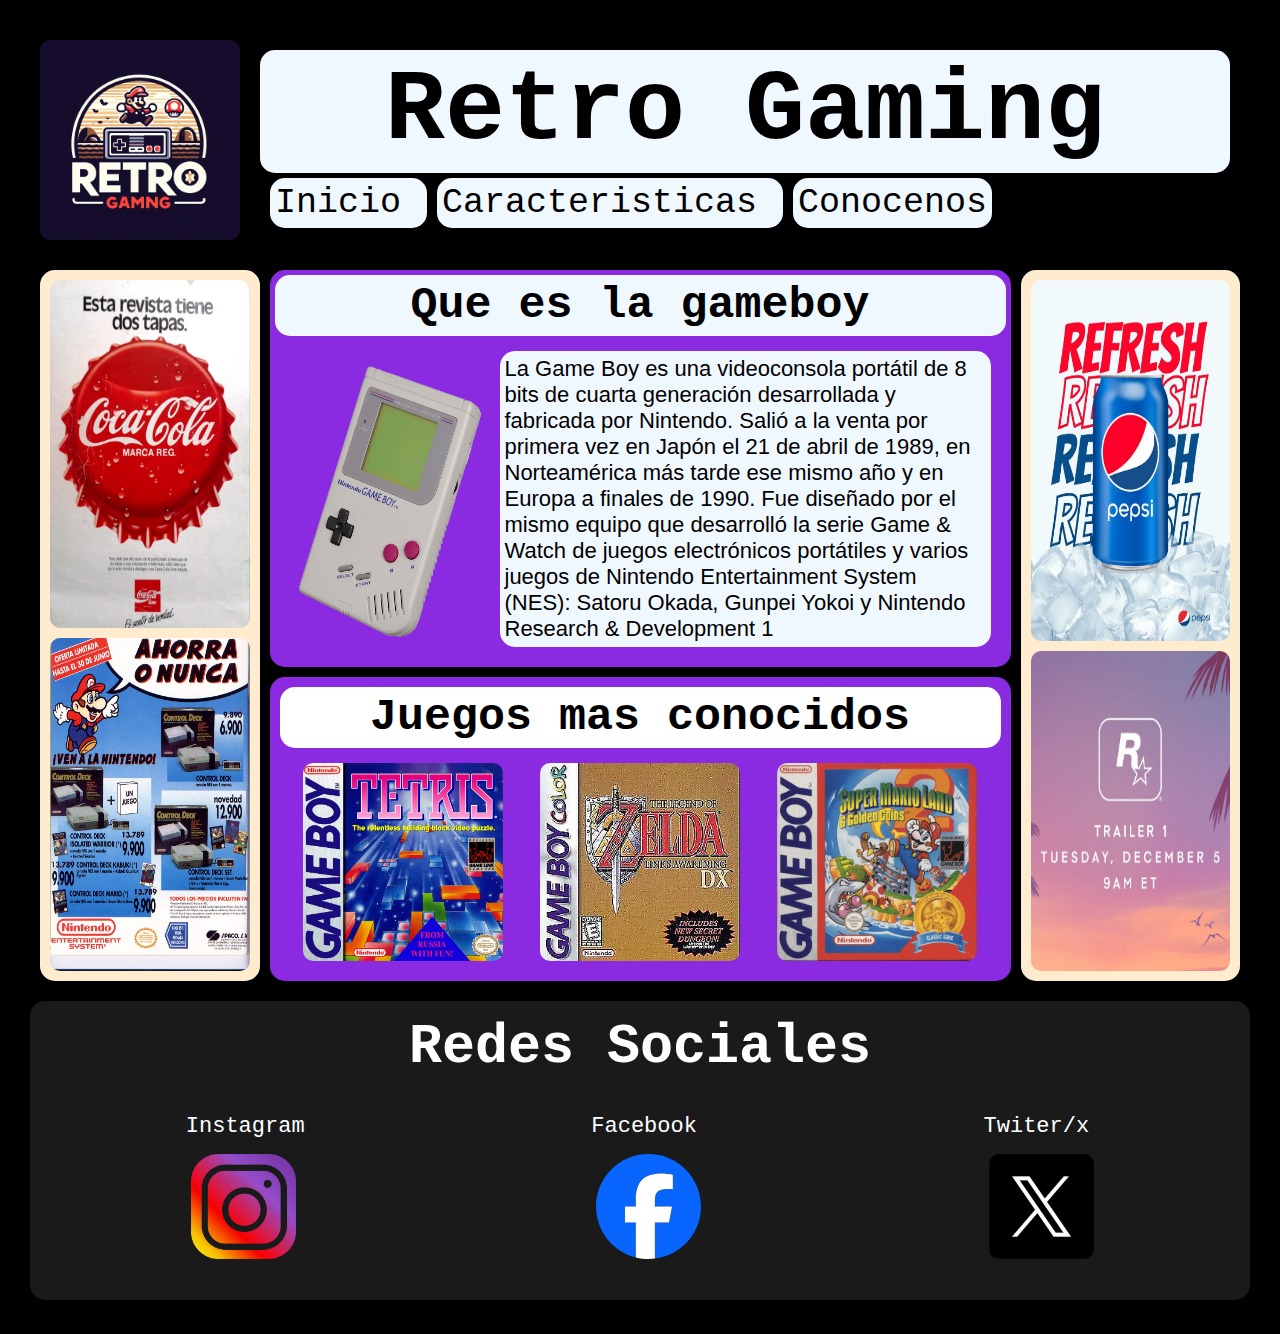
<file: index.html>
<!DOCTYPE html>
<html lang="en">
<head>
    <meta charset="UTF-8">
    <meta name="viewport" content="width=device-width, initial-scale=1.0">
    <link rel="stylesheet" href="css/style.css">
    <title>Retro Gaming</title>
</head>
<body>
    <div class ="container">
        
         <header>
            
            <img src="OIG2.jpeg" alt="">
                <div class ="p1">
                <h1>Retro Gaming</h1>
                <nav>
                <a href="">Inicio </a>
                <a href="">Caracteristicas </a>
                <a href="formulario.html">Conocenos</a>
            
                </nav>
                </div>
         </header>
         <main>
         
         <aside class="left">
            <img src="image5.jpg" alt="">
            <img src="nintendo.jpg" alt="">
        </aside>
          <aside class="right"><img src="5c5ab4004422e33b4827b7882867022d.jpg" alt="">
            <img src="gtaV.jpg" alt="">
        </aside>


         <section class="s1">
            <h2>Que es la gameboy</h2>
            <div class="gameboy">
            <img src="Game-Boy-FL-removebg-preview.png" alt="">
            <p>La Game Boy es una videoconsola portátil de 8 bits de cuarta generación desarrollada y fabricada por Nintendo. Salió a la venta por primera vez en Japón el 21 de abril de 1989, en Norteamérica más tarde ese mismo año y en Europa a finales de 1990. Fue diseñado por el mismo equipo que desarrolló la serie Game & Watch de juegos electrónicos portátiles y varios juegos de Nintendo Entertainment System (NES): Satoru Okada, Gunpei Yokoi y Nintendo Research & Development 1</p>
        </div>
         </section>
         
          <section class ="s2">
            <h2>Juegos mas conocidos</h2>
            <div class ="games">
                <img src="Tetris_(Game_Boy).webp" alt="">
                <img src="s-l600.jpg" alt="">
                <img src="mario.png" alt="">
            </div>
        </section>
    </main>
         <footer>
            <h2>Redes Sociales</h2>
            <section>
            <div>
                <p>Instagram</p>
                <img src="instagram-png-instagram-png-logo-1455.png" alt="Instagram">
            </div>
            <div>
                <p>Facebook</p>
                <img src="2023_Facebook_icon.svg" alt="">
            </div>
            <div>
                <p>Twiter/x</p>
                <img src="nuevo-diseno-icono-x-logotipo-twitter-2023_1017-45418.avif" alt="">
            </div>
            </section>
        </footer>










    </div>
</body>
</html>
</file>
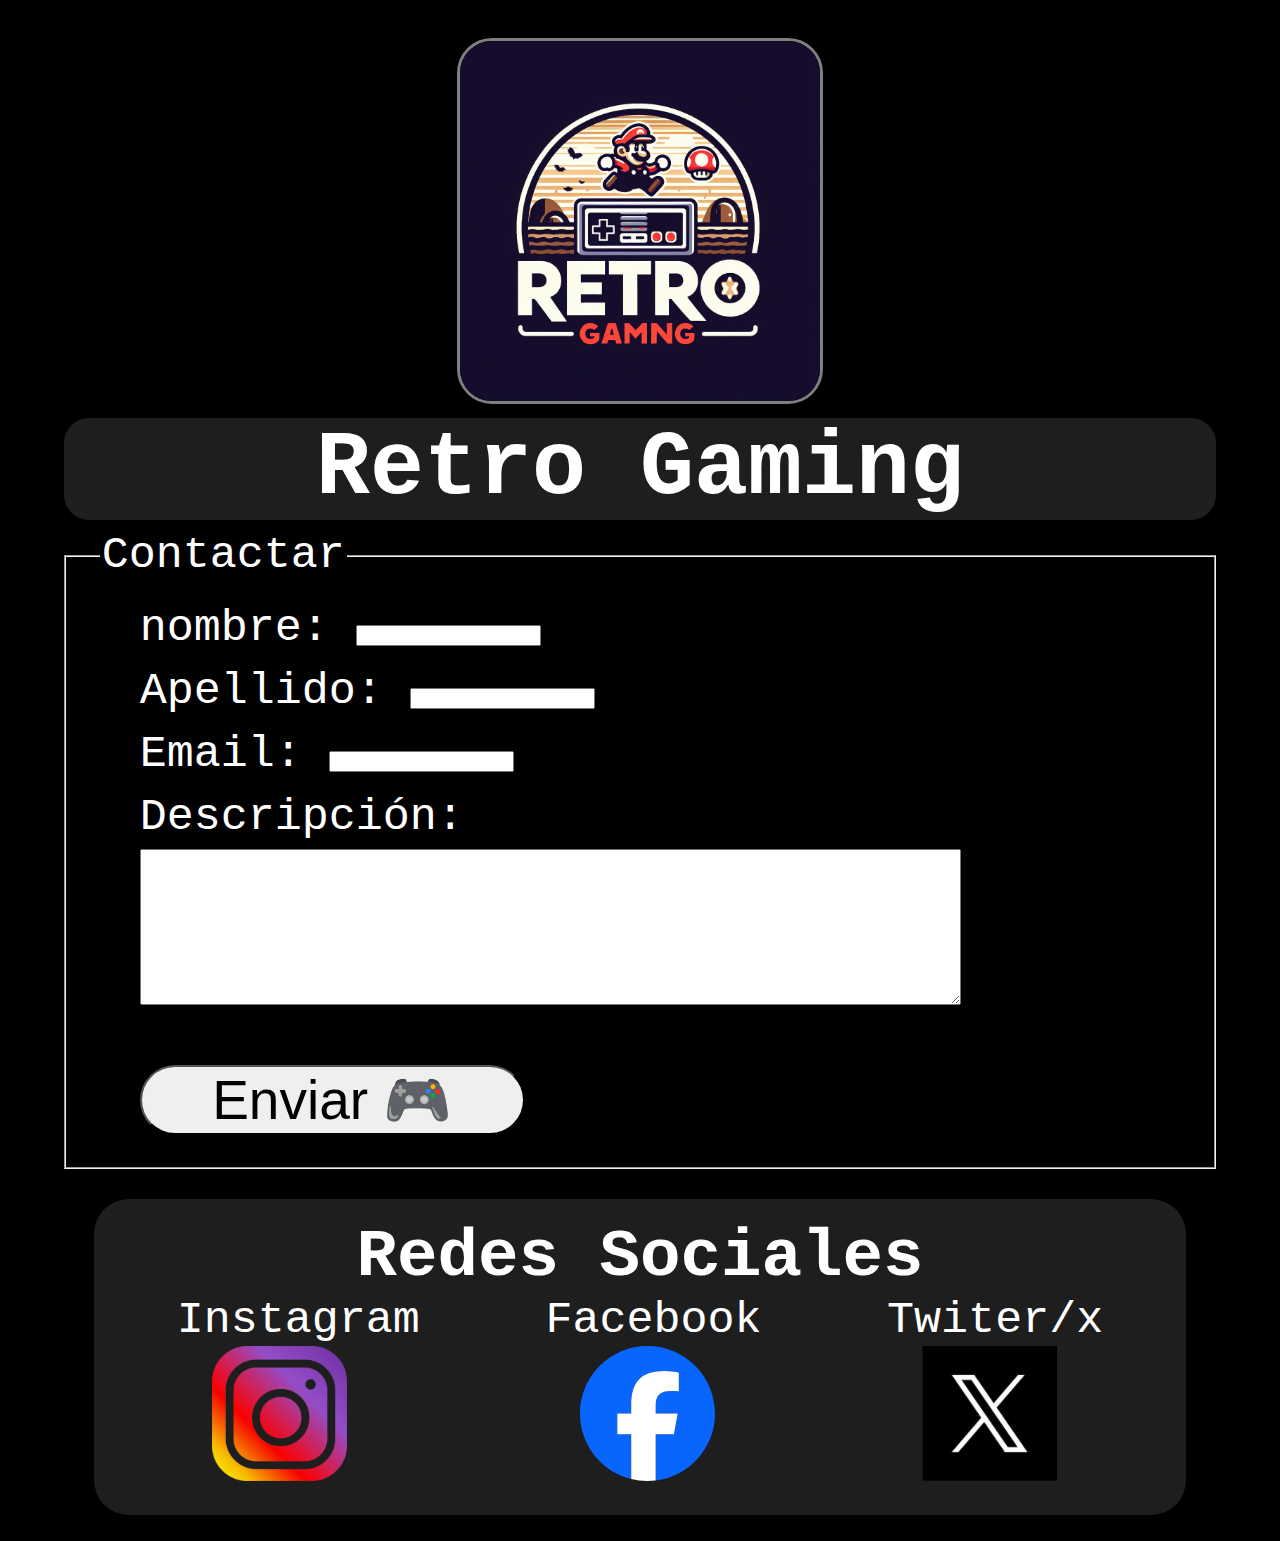
<file: formulario.html>
<!DOCTYPE html>
<html lang="en">
    <link rel="stylesheet" href="css/style2.css">
<head>
    <meta charset="UTF-8">
    <meta name="viewport" content="width=device-width, initial-scale=1.0">
    <title>Formulario</title>
</head>
<body>

    <header>
            
        <p class = "imagen"><img src="OIG2.jpeg" alt="" width="200"></p>
            <div class ="p1">
            <h1>Retro Gaming</h1>
            
            </div>
     </header>
    <fieldset>
    <legend>Contactar</legend>
    <form action="">
        <ul>
        <li><label for="nombre">nombre: </label>
        <input type="text" id="nombre"></li>
        <li>
            <label for="apellido">Apellido:</label>
            <input type="text" name="" id="apellido"></li>
            <li><label for="email">Email:</label>
            <input type="email" name="" id="email">
            </li>
            <li>
            <p>Descripción:</p>
            <textarea name="" id="" cols="100" rows="10"></textarea>
            <li>
            <input type="button" value="Enviar &#x1f3ae;" class ="botones">
        </li>
        </li>
            
    </ul>

    </form>
</fieldset>
<footer>
    <h2>Redes Sociales</h2>
    <section>
    <div>
        <p>Instagram</p>
        <img src="instagram-png-instagram-png-logo-1455.png" alt="Instagram">
    </div>
    <div>
        <p>Facebook</p>
        <img src="2023_Facebook_icon.svg" alt="">
    </div>
    <div>
        <p>Twiter/x</p>
        <img src="nuevo-diseno-icono-x-logotipo-twitter-2023_1017-45418.avif" alt="">
    </div>
    </section>
</footer>

</body>
</html>
</file>
<file: css/style.css>
*{
    padding: 5px;
    margin: 5px;
    border-radius: 15px;
    font-family: monospace;
    font-size: 35px;
    
}
body{
    background-color: black;
}
.container {
    margin: 0;
    background-color: rgba(0, 0, 0, 0.881);
    display: grid;
    
    grid-template-areas: 
    "header"
    
    "main"
    "footer";
    
}
header{
    
    grid-area: header;
    display: flex;
    flex-direction: row;
    flex-wrap: nowrap;
    
   
}
h1{
    font-size: 100px;
}
main{
    grid-area: main;
    display: grid;
    grid-template-areas: 
    "aside1 section1 aside2"

    "aside1 section2 aside2";
    grid-template-columns: 0.5fr 2fr 0.5fr;
    margin: 5px;
    
}
section.s2 h2{
    font-size: 45px;
    background-color: white;
    color: black;
    text-align: center;
}
div.p1{
    flex-direction: column;
    flex-grow: 1;
    align-items: center;

}
nav{
    flex-wrap: wrap;
}
nav a{
    padding: 5px;
    
}
img{
    width:200px;
    margin: 0;
}
h1{
    background-color: aliceblue;
    text-align: center;
    
}
aside.left img{
    width: 5.7em;
}
aside.right img{
    width: 5.7em;
}
a{
    background-color: aliceblue;
    text-decoration: none;
    color :black;
    width: 8em;
    
}
aside.left{
    background-color: blanchedalmond;
    grid-area: aside1;
    
}
aside.right{
    grid-area: aside2;
    background-color: blanchedalmond;
}
section.s1{
    background-color: blueviolet;
    grid-area: section1;
}
section.s2{
    background-color: blueviolet;
    grid-area: section2;
}
footer{
    background-color: rgba(255, 255, 255, 0.1);
    grid-area: footer;
    
    
    
   
}
section.s1 h2{
    margin: 0;
    color: black;

    background-color: aliceblue;
    
    text-align: center;
    font-size: 45px;

}
footer section{
    display: flex;
    justify-content: space-around;
    
}

div.gameboy{
    display: flex;

    
}

section.s1 p{
    display: flex;
    background-color: aliceblue;
    font-size: 22px;
    font-family:'Lucida Sans', 'Lucida Sans Regular', 'Lucida Grande', 'Lucida Sans Unicode', Geneva, Verdana, sans-serif;
    
}
div.games{
    display: flex;
    justify-content: space-around;
    flex-wrap: wrap;
}

footer p{
    font-size: 22px;
    color: white;
    margin-left: 0;
    
}
footer h2{
    text-align: center;
    color: white;
    font-size: 55px;
}
footer img{
    width: 3rem;
    margin-left: 5px;
    
}
aside{
 display:  flex;
 flex-wrap: wrap;
 justify-content: space-around;
}

@media screen and (max-width: 1100px) {
    
    main{
        grid-template-columns: 0.5fr 1fr 0.5fr;
    }
    div.gameboy{
        flex-direction: column;
    }
    
    
    
}
@media screen and (max-width: 900px) {
    h1{
        text-align: left;
        font-weight: 100;
        width: 95%;

        
    }
    header img{
        margin-left: 25%;
        margin-right: 25%;
    }
    header{
        flex-direction: column;
        flex-wrap: wrap;
        
    }
    main{
        grid-template-areas:
        "aside1 aside1 aside1"
        "section1 section1 section1"
        "section2 section2 section2"
        "aside2 aside2 aside2";
    }
    footer img{
        width: 2em;
    }
}
@media screen and (max-width: 650px) {
    h1{
        font-size:45px;
        width: 8.5em;
        background-color: #1e1e1e;
        text-align: center;
        color: white;
        font-weight: 800;

    }
    header img{
        margin-left: 10%;
        width: 9em;
    }
    
    nav{
        
        display: flex;
        flex-direction: column;
        
        margin-left: 21% ;
        
         
    }
    a{
        background-color: #1e1e1e;
        color: white;
        font-size: 20px;
        border: white solid;
        text-align: center;
        padding: 5em;
        width: 9em;
    }
    .container{
        width: 100%;
    }
    
    div.gameboy img{
        margin-left: 25%;
        width: 8em;
    }
    aside img{
        width: 3em;
        
    }
    footer{
        width: 12.6em;
    }
    
}
</file>
<file: css/style2.css>
body{
    background-color: black;
    color: white;
    font-family: monospace;
    font-size: 45px;
    margin-top: 3%;
    margin-left: 5%;
    margin-right: 5%;
}
*{
    margin: 0;
}
section{
    background-color: #1e1e1e;
}
header img{
    
    border: gray solid;
    border-radius: 35px;
    width: 8em;
}
h1{
    text-align: center;
    background-color: #1e1e1e;
    border-radius :25px ;
    margin-bottom: 10px;
}
ul{
    list-style: none;
    line-height: 140%;
}

footer{
    background-color: #1e1e1e;
    margin:  30px;
    border-radius: 35px;
    padding: 20px;
    
}
footer h2{
    text-align: center;
}
footer img{
    width: 3em;

}
p.imagen{
    text-align: center;
}
footer img{
    padding-left: 35px;
}
footer section{
    display: flex;
    justify-content: space-around;
    
}
.botones {
    width: 7em;
    font-size: 55px;
    border-radius: 55em;
    margin-top: 40px;
}
.botones:hover {
    width: 7em;
    font-size: 55px;
    border-radius: 55em;
    background-color: #1e1e1e;
    color: white;
    box-shadow: red 0 0 20px 10px;
}
</file>
